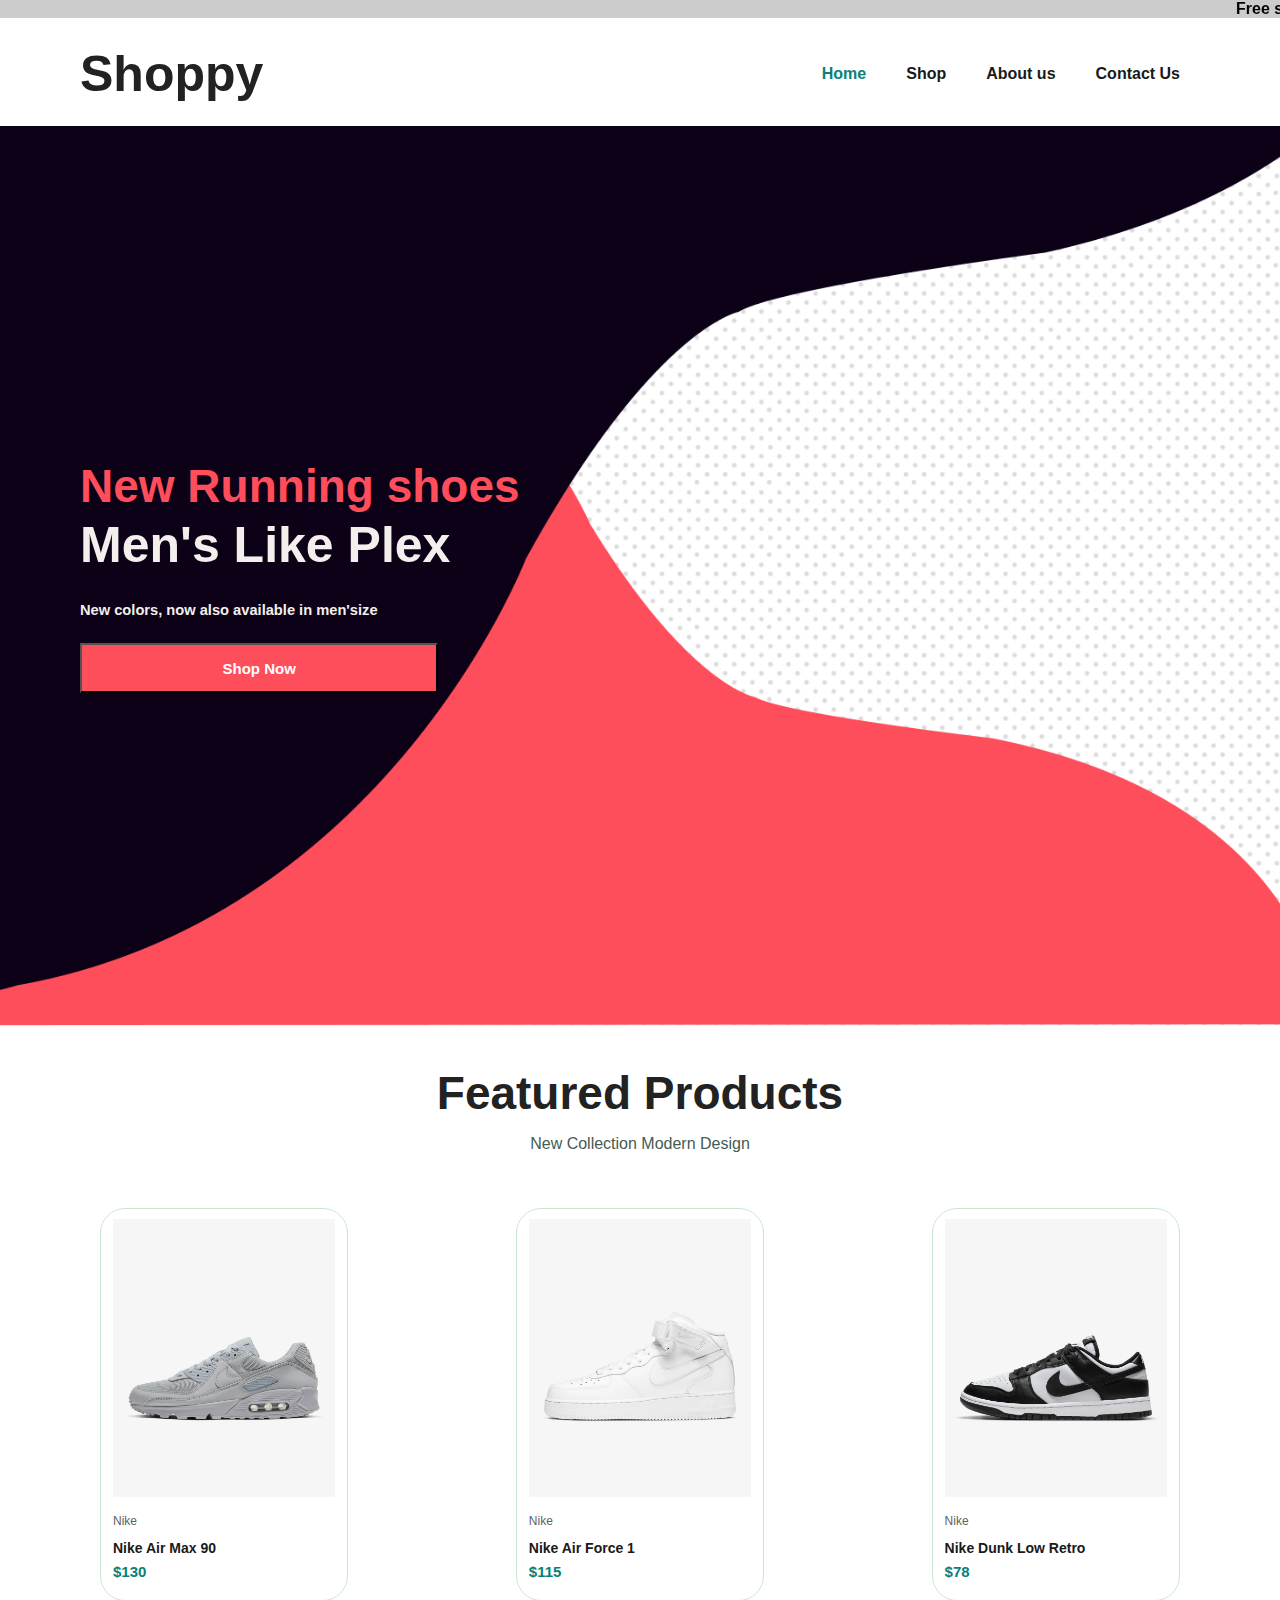
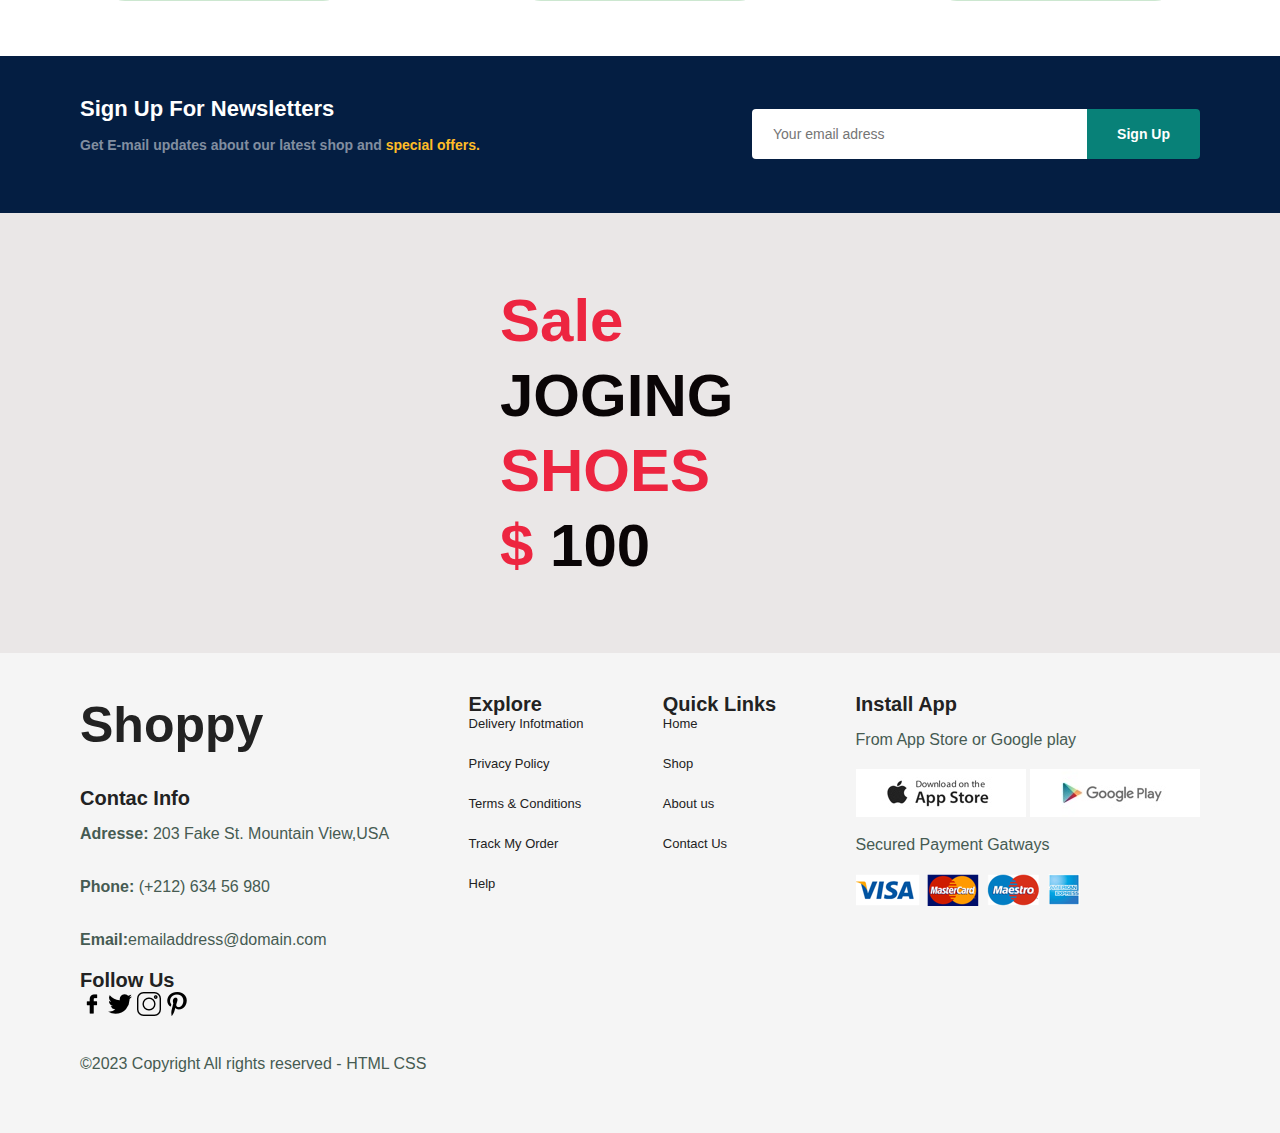
<file: index.html>
<!DOCTYPE html>
<html lang="en">
<head>
    <meta charset="UTF-8">
    <meta name="viewport" content="width=device-width, initial-scale=1.0">
    <title>Shoppy</title>
    <link rel="stylesheet" href="style.css">
    <link rel="stylesheet" href="https://cdnjs.cloudflare.com/ajax/libs/font-awesome/6.5.1/css/all.min.css">
</head>
<body>
    <div >
        <marquee class="d1" bgcolor="#ccc" loop="-1" scrollamount="5" width="100%"><strong>Free shipping</strong> on all orders over 30$  </marquee>    


    </div>
    <header id="header"><h1 href="#">Shoppy</h1>
        <div>
            <ul id="navbar">
                <li><a href="index.html" class="active">Home</a></li>
                <li><a href="shop.html">Shop</a></li>
                <li><a href="about.html">About us</a></li>
                <li><a href="contact.html">Contact Us</a></li>  
            </ul>
        </div>
        
    </header>
    
    <section id="main">
        <h2>New Running shoes</h2>
        <h1>Men's Like Plex</h1>
        <h6>New colors, now also available in men'size</h6>
        <button>Shop Now</button>
        <!--<div>
            <div class="shoes_img"><img src="images/running-shoes.png"></div>
        </div>-->
        
    </section>
     
 <!----Featured products--->
    <section id="featured">
        <h2>Featured Products</h2>
        <p>New Collection Modern Design</p>
        <div class="featured-container">
            <div class="product">
                <img src="images/pro1.webp">
                <div class="description">
                   <span>Nike</span>
                   <h5>Nike Air Max 90</h5>  
                   <h4>$130</h4>
                </div> 
            </div>
            <div class="product">
                <img src="images/pro4.webp">
                <div class="description">
                   <span>Nike</span>
                   <h5>Nike Air Force 1 </h5>  
                   <h4>$115</h4>
                </div>
            </div>
            <div class="product">
                <img src="images/pro5.webp">
                <div class="description">
                   <span>Nike</span>
                   <h5>Nike Dunk Low Retro</h5>  
                   <h4>$78</h4>
                </div>
            </div>
        </div>
    </section> 

    <section id="newsletter" class="section-p1">
        <div class="newstext">
            <h4>Sign Up For Newsletters</h4>
            <p>Get E-mail updates about our latest shop and <span>special offers.</span></p> 
        </div>
        <div class="form">
            <input type="text" placeholder="Your email adress">
            <button class="normal">Sign Up</button>
        </div>

    </section>

 <!----banner--->
    <section class="banner">
        <div class="row">
                <div class="col-md-4">
                    <div class="sale_text"><strong>Sale <br><span style="color: #0a0506;">JOGING</span> <br>SHOES</strong></div>
                    <div class="number_text"><strong>$ <span style="color: #0a0506">100</span></strong></div>
                </div>
        </div>
        
    </section>


    

 <!----Footer--->
 <footer class="section-foot">
    <div class="col">
        <h1 class="logo" href="logo.html">Shoppy</h1>
        <h4>Contac Info</h4>
        <p><strong>Adresse: </strong>203 Fake St. Mountain View,USA</p>
        <p><strong>Phone: </strong>(+212) 634 56 980</p>
        <p><strong>Email:</strong>emailaddress@domain.com</p>
        <div class="follow" >
            <h4>Follow Us</h4>
            <div class="icon">
                <img src="images/facebook.png">
                <img src="images/twitter.png">
                <img src="images/instagram.png">
                <img src="images/pinterest.png">
            </div>
        </div>
    </div>

    <div class="col">
        <h4>Explore</h4>
        <a href="#" >Delivery Infotmation</a>
        <a href="#">Privacy Policy</a>
        <a href="#">Terms & Conditions</a>
        <a href="#">Track My Order</a>
        <a href="#">Help</a>
    </div>

    <div class="col">
        <h4>Quick Links</h4>
        <a href="index.html" >Home</a>
        <a href="shop.html">Shop</a>
        <a href="about.html">About us</a>
        <a class="active" href="contact.html">Contact Us</a>
    </div>

    <div class="col install">
        <h4>Install App</h4>
        <p>From App Store or Google play</p>
        <div class="row">
            <img src="images/app.jpg" >
            <img src="images/play.jpg" >  
        </div>
        <p>Secured Payment Gatways</p>
        <img src="images/pay.png" >
    </div>

    <div class="copyright">
        <p>©2023 Copyright All rights reserved - HTML CSS</p>
    </div>
</footer> 


</body>
</html>
</file>
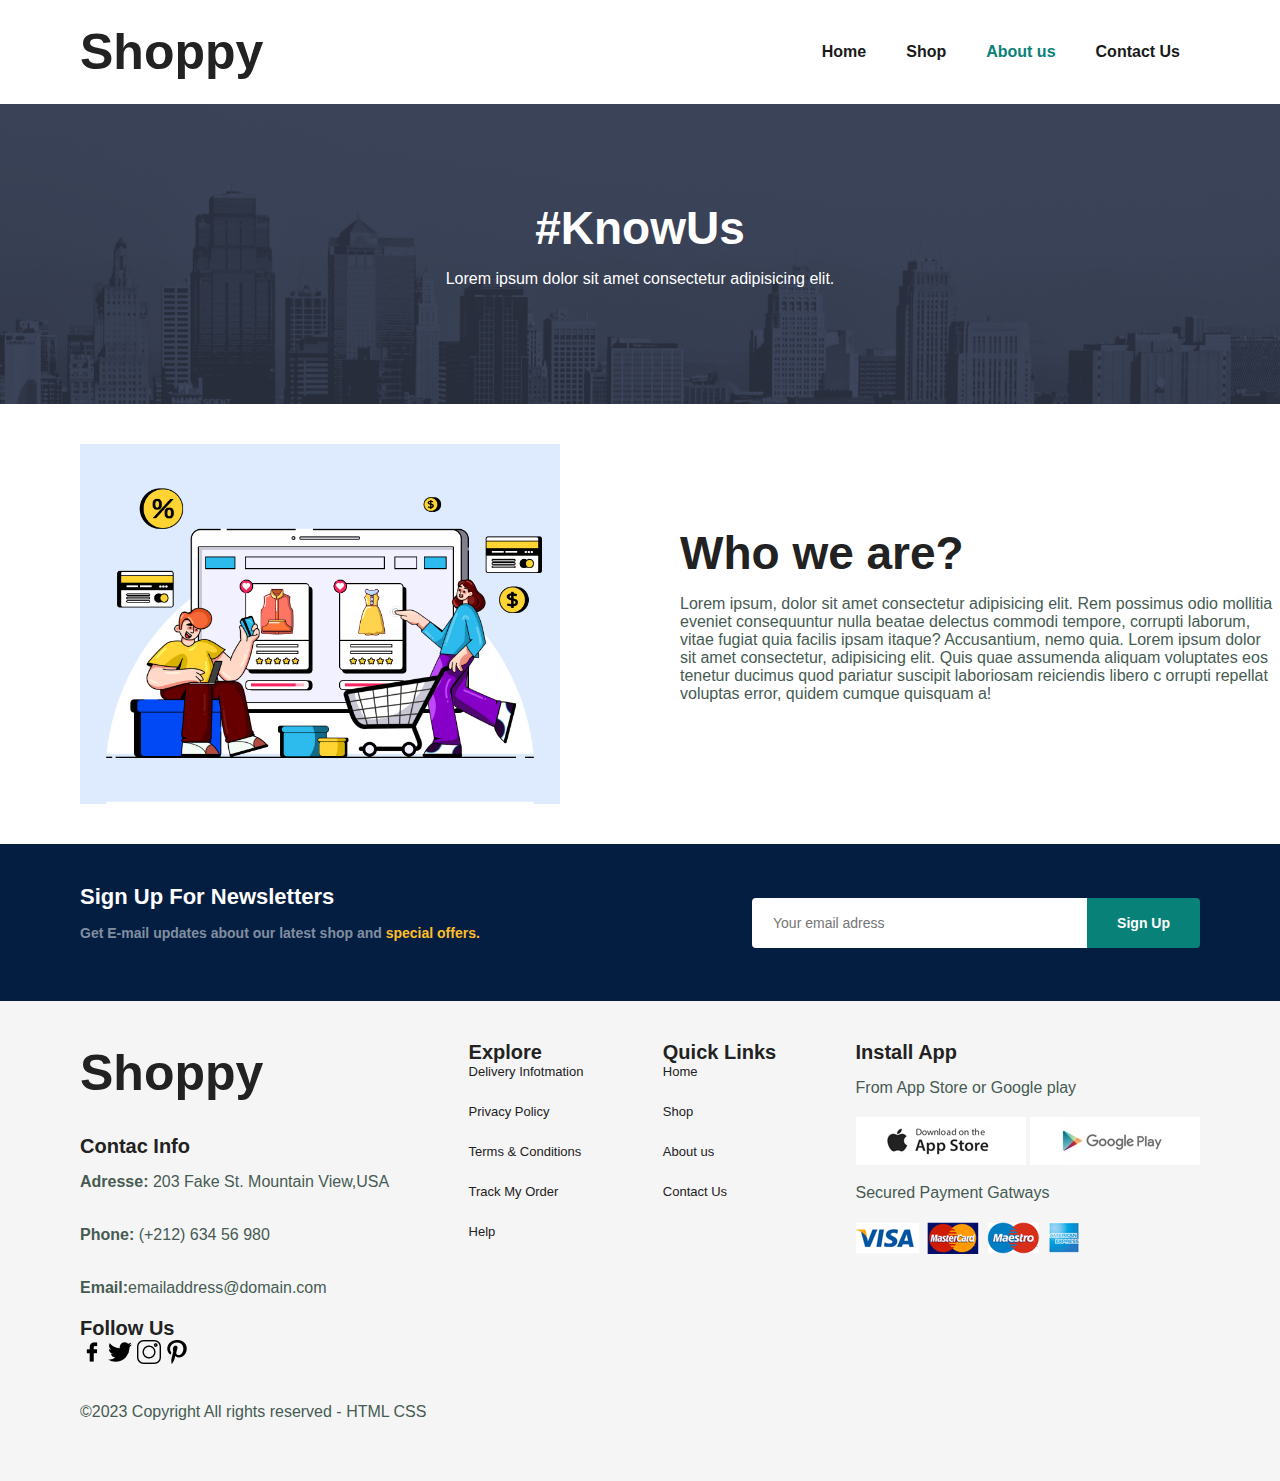
<file: about.html>
<!DOCTYPE html>
<html lang="en">
<head>
    <meta charset="UTF-8">
    <meta name="viewport" content="width=device-width, initial-scale=1.0">
    <title>Shoppy</title>
    <link rel="stylesheet" href="style.css">
    <link rel="stylesheet" href="https://cdnjs.cloudflare.com/ajax/libs/font-awesome/6.5.1/css/all.min.css">
</head>

<body>
    <header id="header">
        <h1 href="logo.html">Shoppy</h1>
        <div>
            <ul id="navbar">
                <li><a href="index.html" >Home</a></li>
                <li><a href="shop.html">Shop</a></li>
                <li><a class="active" href="about.html">About us</a></li>
                <li><a href="contact.html">Contact Us</a></li>
            </ul>
        </div>
        
    </header>

    <section id="page-header" class="about-header"> 
        <h2>#KnowUs</h2>
        <p>Lorem ipsum dolor sit amet consectetur adipisicing elit. </p>
    </section>

    <section id="about-head" class="sec-about">
        <img src="images/a6.jpg">
        <div>
            <h2>Who we are?</h2>
        
           <p>Lorem ipsum, dolor sit amet consectetur adipisicing elit. Rem possimus odio mollitia 
            eveniet consequuntur nulla beatae delectus commodi tempore, corrupti laborum, vitae 
            fugiat quia facilis ipsam itaque? Accusantium, nemo quia. 
            Lorem ipsum dolor sit amet consectetur, adipisicing elit. Quis quae assumenda aliquam 
            voluptates eos tenetur ducimus quod pariatur suscipit laboriosam reiciendis libero c
            orrupti repellat voluptas error, quidem cumque quisquam a!
         </p>
        </div>
    </section>

    <section id="newsletter" class="section-p1">
        <div class="newstext">
            <h4>Sign Up For Newsletters</h4>
            <p>Get E-mail updates about our latest shop and <span>special offers.</span></p> 
        </div>
        <div class="form">
            <input type="text" placeholder="Your email adress">
            <button class="normal">Sign Up</button>
        </div>

    </section>

    <footer class="section-foot">
        <div class="col">
            <h1 class="logo" href="logo.html">Shoppy</h1>
            <h4>Contac Info</h4>
            <p><strong>Adresse: </strong>203 Fake St. Mountain View,USA</p>
            <p><strong>Phone: </strong>(+212) 634 56 980</p>
            <p><strong>Email:</strong>emailaddress@domain.com</p>
            <div class="follow" >
                <h4>Follow Us</h4>
                <div class="icon">
                    <img src="images/facebook.png">
                    <img src="images/twitter.png">
                    <img src="images/instagram.png">
                    <img src="images/pinterest.png">
                </div>
            </div>
        </div>
    
        <div class="col">
            <h4>Explore</h4>
            <a href="#" >Delivery Infotmation</a>
            <a href="#">Privacy Policy</a>
            <a href="#">Terms & Conditions</a>
            <a href="#">Track My Order</a>
            <a href="#">Help</a>
        </div>
    
        <div class="col">
            <h4>Quick Links</h4>
            <a href="index.html" >Home</a>
            <a href="shop.html">Shop</a>
            <a href="about.html">About us</a>
            <a class="active" href="contact.html">Contact Us</a>
        </div>
    
        <div class="col install">
            <h4>Install App</h4>
            <p>From App Store or Google play</p>
            <div class="row">
                <img src="images/app.jpg" >
                <img src="images/play.jpg" >  
            </div>
            <p>Secured Payment Gatways</p>
            <img src="images/pay.png" >
        </div>
    
        <div class="copyright">
            <p>©2023 Copyright All rights reserved - HTML CSS</p>
        </div>
    </footer> 
</body>
</file>
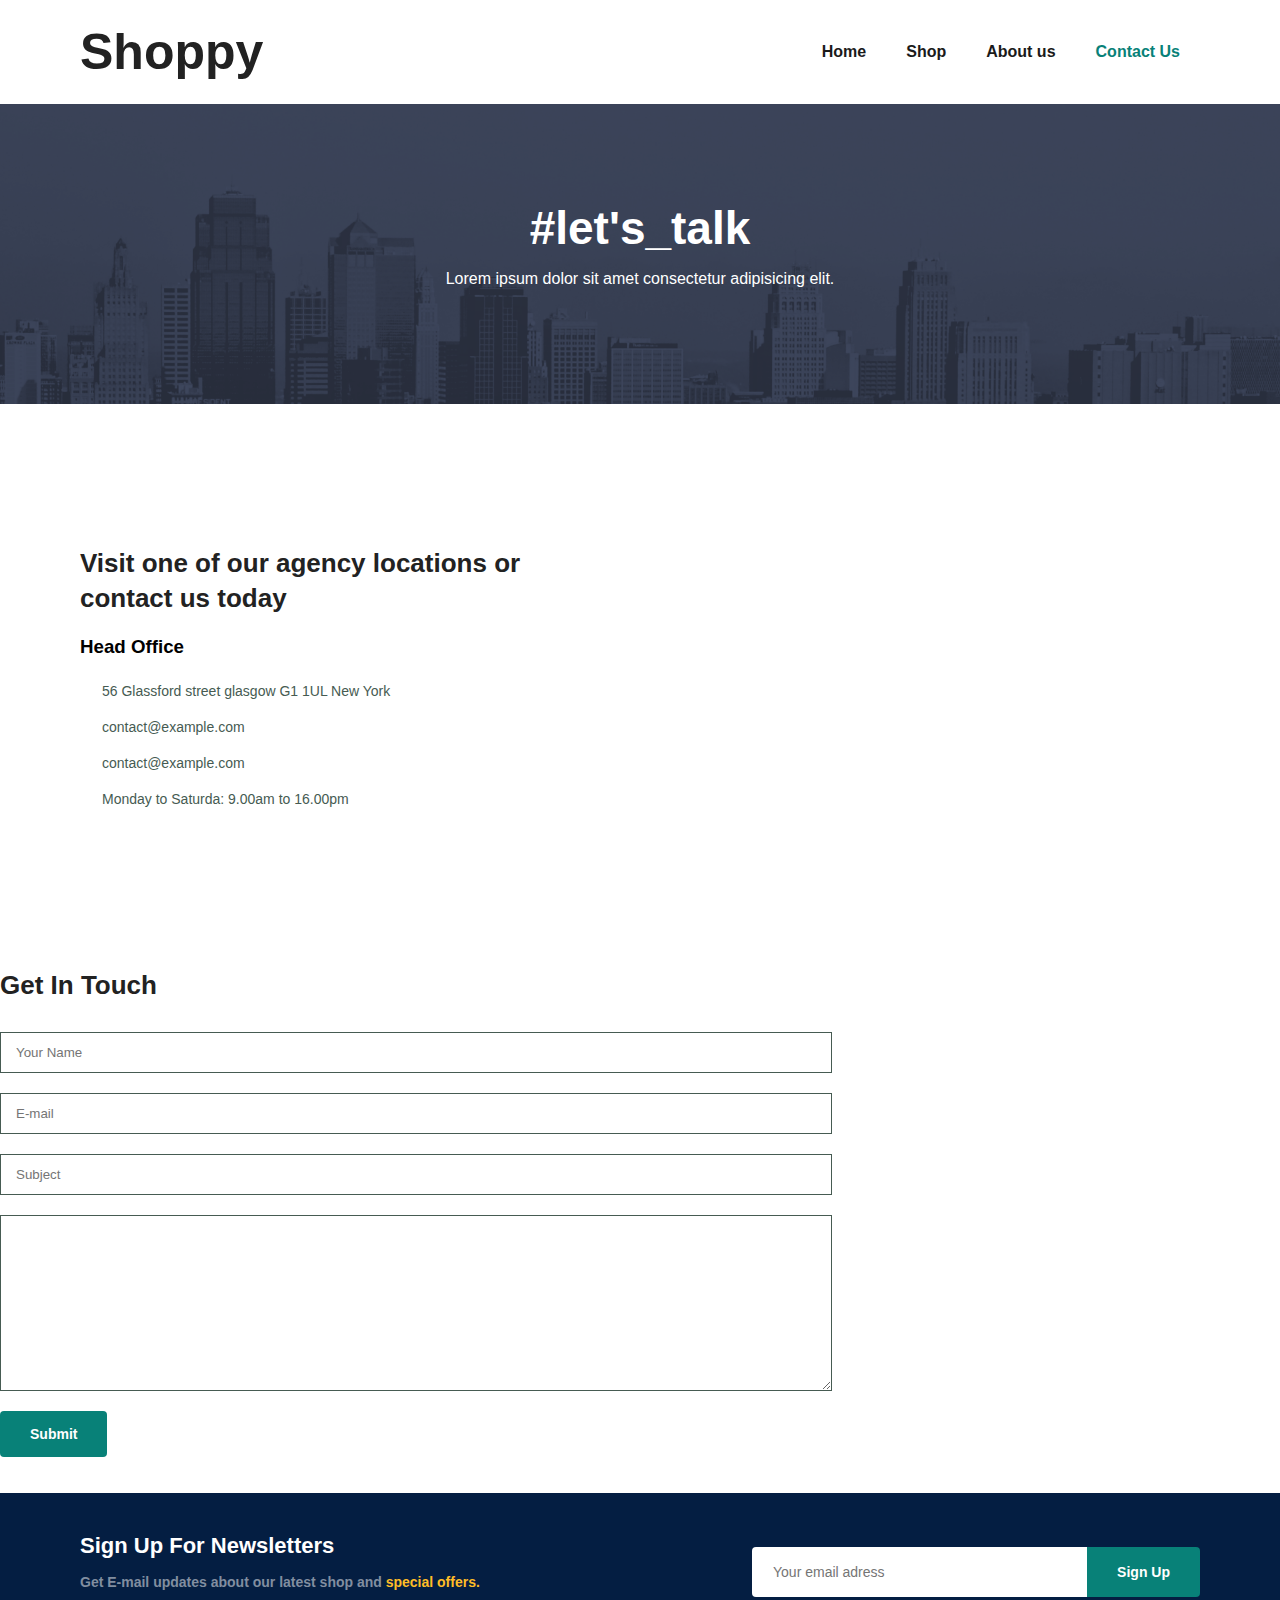
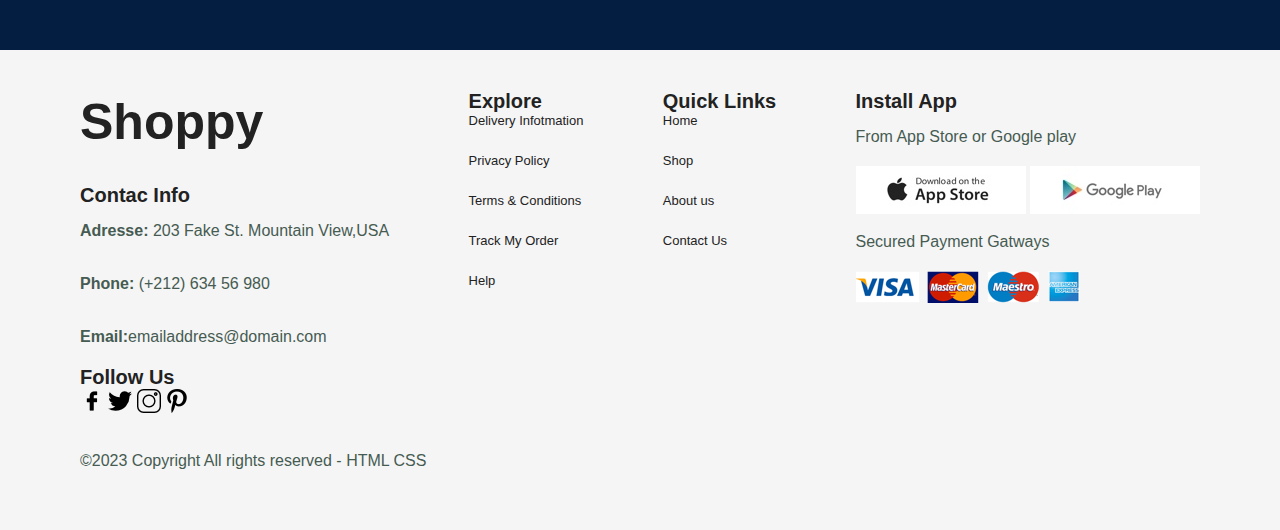
<file: contact.html>
<!DOCTYPE html>
<html lang="en">
<head>
    <meta charset="UTF-8">
    <meta name="viewport" content="width=device-width, initial-scale=1.0">
    <title>Shoppy</title>
    <link rel="stylesheet" href="style.css">
    <link rel="stylesheet" href="https://cdnjs.cloudflare.com/ajax/libs/font-awesome/6.5.1/css/all.min.css">
</head>
<bod>
    <header id="header">
        <h1 href="logo.html">Shoppy</h1>
        <div>
            <ul id="navbar">
                <li><a href="index.html">Home</a></li>
                <li><a href="shop.html">Shop</a></li>
                <li><a href="about.html">About us</a></li>
                <li><a class="active" href="contact.html">Contact Us</a></li>
            </ul>
        </div>
    </header>


    <section id="page-header" class="about-header"> 
        <h2>#let's_talk</h2>

        <p>Lorem ipsum dolor sit amet consectetur adipisicing elit. </p>
    </section>

    <section id="contact-details" class="section-p1">
        <div class="details">
            <h2>Visit one of our agency locations or contact us today</h2>
            <h3>Head Office</h3>
            <div>
                <li>
                    <i class="fal fa-map"></i>
                    <p>56 Glassford street glasgow G1 1UL New York</p>
                </li>
                <li>
                    <i class="fal fa-envelope"></i>
                    <p>contact@example.com</p>
                </li>
                <li>
                    <i class="fal fa-phone-alt"></i>
                    <p>contact@example.com</p>
                </li>
                <li>
                    <i class="fal fa-clock"></i>
                    <p>Monday to Saturda: 9.00am to 16.00pm</p>
                </li>
            </div>
        </div>

        <div class="map">
            <iframe src="https://www.google.com/maps/embed?pb=!1m14!1m8!1m3!1d6747.869994804467!2d-7.6253371763022955!3d33.60301616775338!3m2!1i1024!2i768!4f13.1!3m3!1m2!1s0xda7d3e21f223b99%3A0xfa17bca4023bdc87!2sMarina%20Shopping!5e0!3m2!1sen!2sma!4v1706608081728!5m2!1sen!2sma" width="600" height="450" style="border:0;" allowfullscreen="" loading="lazy" referrerpolicy="no-referrer-when-downgrade"></iframe>
        </div>

    </section>

    <section id="contact_section">
        <form>
            <h2>Get In Touch </h2>
            <input type="text" placeholder="Your Name">
            <input type="text" placeholder="E-mail">
            <input type="text" placeholder="Subject">
            <textarea maxlength="100" id="" cols="30" rows="10" placeholder="Your Message"> </textarea>
            <button class="normal">Submit</button><br><br>
        </form>
        
        
    </section>

    <section id="newsletter" class="section-p1">
        <div class="newstext">
            <h4>Sign Up For Newsletters</h4>
            <p>Get E-mail updates about our latest shop and <span>special offers.</span></p> 
        </div>
        <div class="form">
            <input type="text" placeholder="Your email adress">
            <button class="normal">Sign Up</button>
        </div>

    </section>

    

    <footer class="section-foot">
        <div class="col">
            <h1 class="logo" href="logo.html">Shoppy</h1>
            <h4>Contac Info</h4>
            <p><strong>Adresse: </strong>203 Fake St. Mountain View,USA</p>
            <p><strong>Phone: </strong>(+212) 634 56 980</p>
            <p><strong>Email:</strong>emailaddress@domain.com</p>
            <div class="follow" >
                <h4>Follow Us</h4>
                <div class="icon">
                    <img src="images/facebook.png">
                    <img src="images/twitter.png">
                    <img src="images/instagram.png">
                    <img src="images/pinterest.png">
                </div>
            </div>
        </div>
    
        <div class="col">
            <h4>Explore</h4>
            <a href="#" >Delivery Infotmation</a>
            <a href="#">Privacy Policy</a>
            <a href="#">Terms & Conditions</a>
            <a href="#">Track My Order</a>
            <a href="#">Help</a>
        </div>
    
        <div class="col">
            <h4>Quick Links</h4>
            <a href="index.html" >Home</a>
            <a href="shop.html">Shop</a>
            <a href="about.html">About us</a>
            <a class="active" href="contact.html">Contact Us</a>
        </div>
    
        <div class="col install">
            <h4>Install App</h4>
            <p>From App Store or Google play</p>
            <div class="row">
                <img src="images/app.jpg" >
                <img src="images/play.jpg" >  
            </div>
            <p>Secured Payment Gatways</p>
            <img src="images/pay.png" >
        </div>
    
        <div class="copyright">
            <p>©2023 Copyright All rights reserved - HTML CSS</p>
        </div>
    </footer>   
</body>
</file>
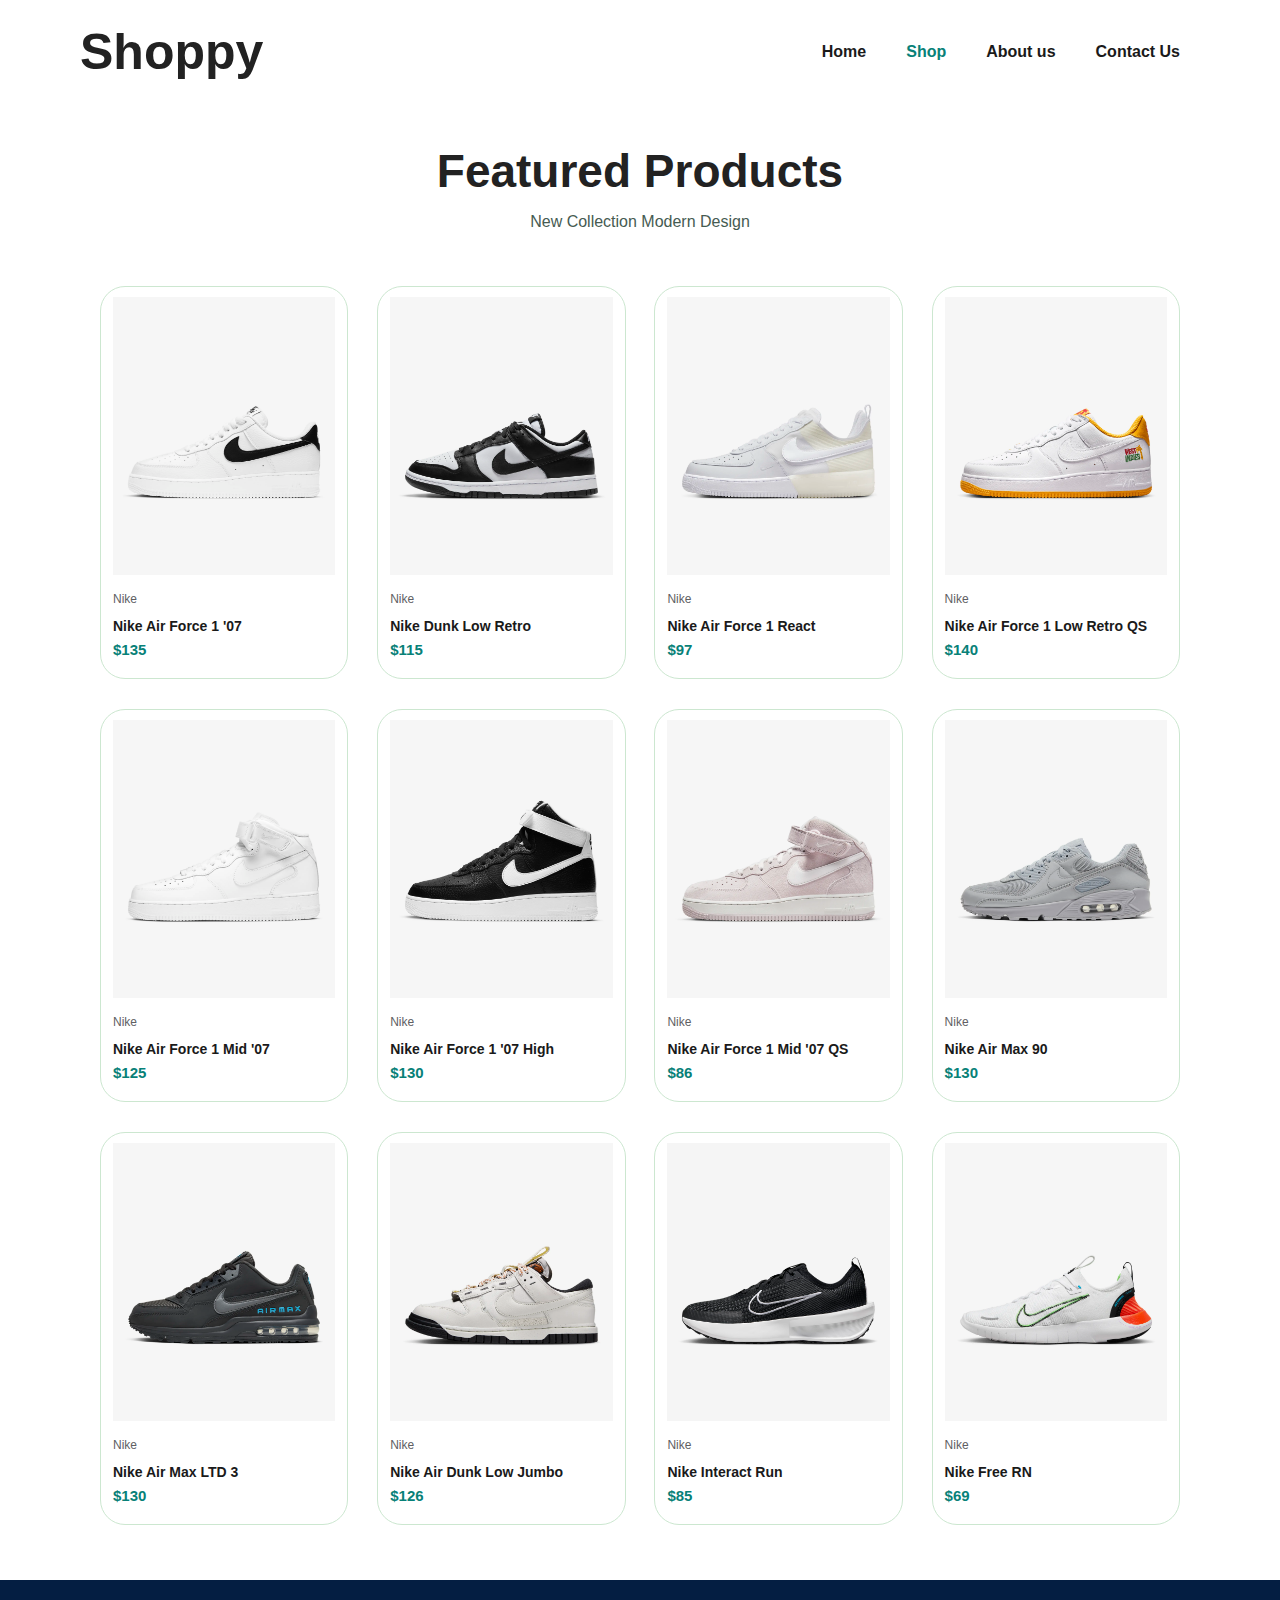
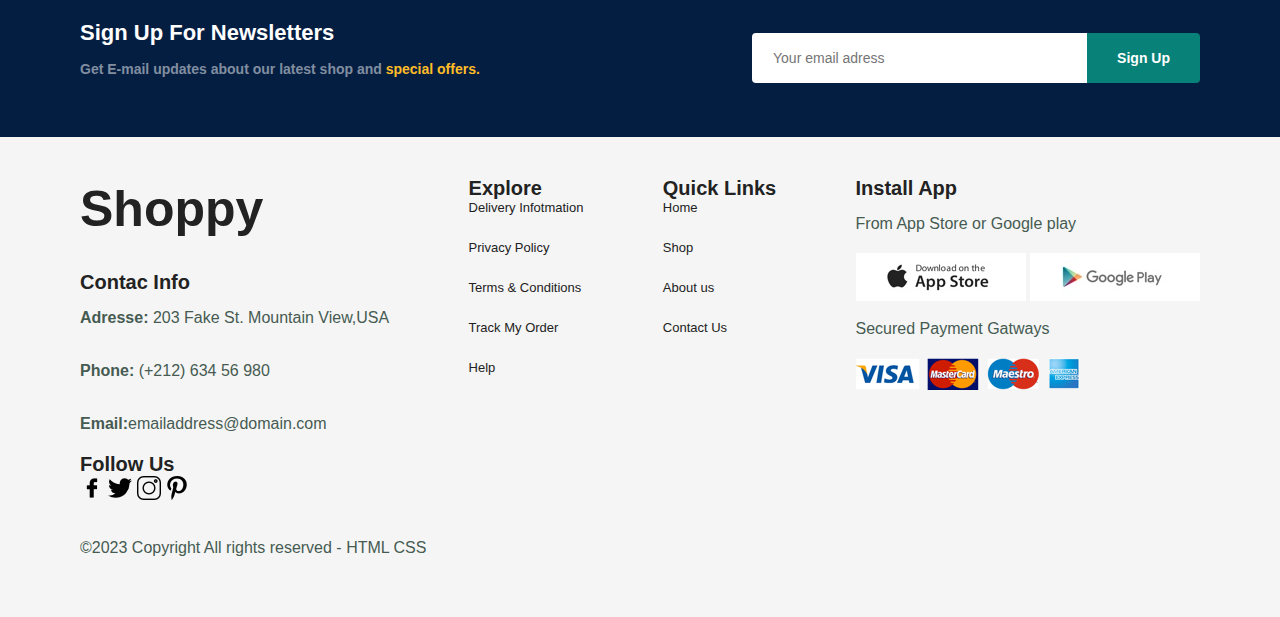
<file: shop.html>
<!DOCTYPE html>
<html lang="en">
<head>
    <meta charset="UTF-8">
    <meta name="viewport" content="width=device-width, initial-scale=1.0">
    <title>Shoppy</title>
    <link rel="stylesheet" href="style.css">
    <link rel="stylesheet" href="https://cdnjs.cloudflare.com/ajax/libs/font-awesome/6.5.1/css/all.min.css">
</head>

<body>

    <header id="header">
        <h1 href="logo.html">Shoppy</h1>
        <div>
            <ul id="navbar">
                <li><a href="index.html">Home</a></li>
                <li><a class="active" href="shop.html">Shop</a></li>
                <li><a href="about.html">About us</a></li>
                <li><a href="contact.html">Contact Us</a></li>
            </ul>
        </div>
        
    </header>
    <!----Featured products--->
    <section id="featured">
        <h2>Featured Products</h2>
        <p>New Collection Modern Design</p>
        <div class="featured-container">
            <div class="product" onclick="window.location.href='sproduct.html'">
                <img src="images/pro01.png">
                <div class="description">
                   <span>Nike</span>
                   <h5>Nike Air Force 1 '07 </h5>  
                   <h4>$135</h4>
                </div> 
            </div>
            <div class="product">
                <img src="images/pro02.png">
                <div class="description">
                   <span>Nike</span>
                   <h5>Nike Dunk Low Retro</h5>  
                   <h4>$115</h4>
                </div>
            </div>
            <div class="product">
                <img src="images/pro03.webp">
                <div class="description">
                   <span>Nike</span>
                   <h5>Nike Air Force 1 React</h5>  
                   <h4>$97</h4>
                </div>
            </div>
            <div class="product">
                <img src="images/pro04.webp">
                <div class="description">
                   <span>Nike</span>
                   <h5>Nike Air Force 1 Low Retro QS</h5>  
                   <h4>$140</h4>
                </div> 
            </div>
            <div class="product">
                <img src="images/pro05.webp">
                <div class="description">
                   <span>Nike</span>
                   <h5>Nike Air Force 1 Mid '07</h5>  
                   <h4>$125</h4>
                </div> 
            </div>
            <div class="product">
                <img src="images/pro06.webp">
                <div class="description">
                   <span>Nike</span>
                   <h5>Nike Air Force 1 '07 High</h5>  
                   <h4>$130</h4>
                </div> 
            </div>
            <div class="product">
                <img src="images/pro07.webp">
                <div class="description">
                   <span>Nike</span>
                   <h5>Nike Air Force 1 Mid '07 QS</h5>  
                   <h4>$86</h4>
                </div> 
            </div>
            <div class="product">
                <img src="images/pro08.webp">
                <div class="description">
                   <span>Nike</span>
                   <h5>Nike Air Max 90</h5>  
                   <h4>$130</h4>
                </div> 
            </div>
            <div class="product">
                <img src="images/pro09.webp">
                <div class="description">
                   <span>Nike</span>
                   <h5>Nike Air Max LTD 3</h5>  
                   <h4>$130</h4>
                </div> 
            </div>
            <div class="product">
                <img src="images/pro10.webp">
                <div class="description">
                   <span>Nike</span>
                   <h5>Nike Air Dunk Low Jumbo</h5>  
                   <h4>$126</h4>
                </div> 
            </div>
            <div class="product">
                <img src="images/pro11.jpg">
                <div class="description">
                   <span>Nike</span>
                   <h5>Nike Interact Run</h5>  
                   <h4>$85</h4>
                </div> 
            </div>
            <div class="product">
                <img src="images/pro12.webp">
                <div class="description">
                   <span>Nike</span>
                   <h5>Nike Free RN </h5>  
                   <h4>$69</h4>
                </div> 
            </div>
        </div>
    </section> 

    <section id="newsletter" class="section-p1">
        <div class="newstext">
            <h4>Sign Up For Newsletters</h4>
            <p>Get E-mail updates about our latest shop and <span>special offers.</span></p> 
        </div>
        <div class="form">
            <input type="text" placeholder="Your email adress">
            <button class="normal">Sign Up</button>
        </div>

    </section>


    <!----Footer--->
     
    <footer class="section-foot">
        <div class="col">
            <h1 class="logo" href="logo.html">Shoppy</h1>
            <h4>Contac Info</h4>
            <p><strong>Adresse: </strong>203 Fake St. Mountain View,USA</p>
            <p><strong>Phone: </strong>(+212) 634 56 980</p>
            <p><strong>Email:</strong>emailaddress@domain.com</p>
            <div class="follow" >
                <h4>Follow Us</h4>
                <div class="icon">
                    <img src="images/facebook.png">
                    <img src="images/twitter.png">
                    <img src="images/instagram.png">
                    <img src="images/pinterest.png">
                </div>
            </div>
        </div>
    
        <div class="col">
            <h4>Explore</h4>
            <a href="#" >Delivery Infotmation</a>
            <a href="#">Privacy Policy</a>
            <a href="#">Terms & Conditions</a>
            <a href="#">Track My Order</a>
            <a href="#">Help</a>
        </div>
    
        <div class="col">
            <h4>Quick Links</h4>
            <a href="index.html" >Home</a>
            <a href="shop.html">Shop</a>
            <a href="about.html">About us</a>
            <a class="active" href="contact.html">Contact Us</a>
        </div>
    
        <div class="col install">
            <h4>Install App</h4>
            <p>From App Store or Google play</p>
            <div class="row">
                <img src="images/app.jpg" >
                <img src="images/play.jpg" >  
            </div>
            <p>Secured Payment Gatways</p>
            <img src="images/pay.png" >
        </div>
    
        <div class="copyright">
            <p>©2023 Copyright All rights reserved - HTML CSS</p>
        </div>
    </footer> 
</body>
</file>
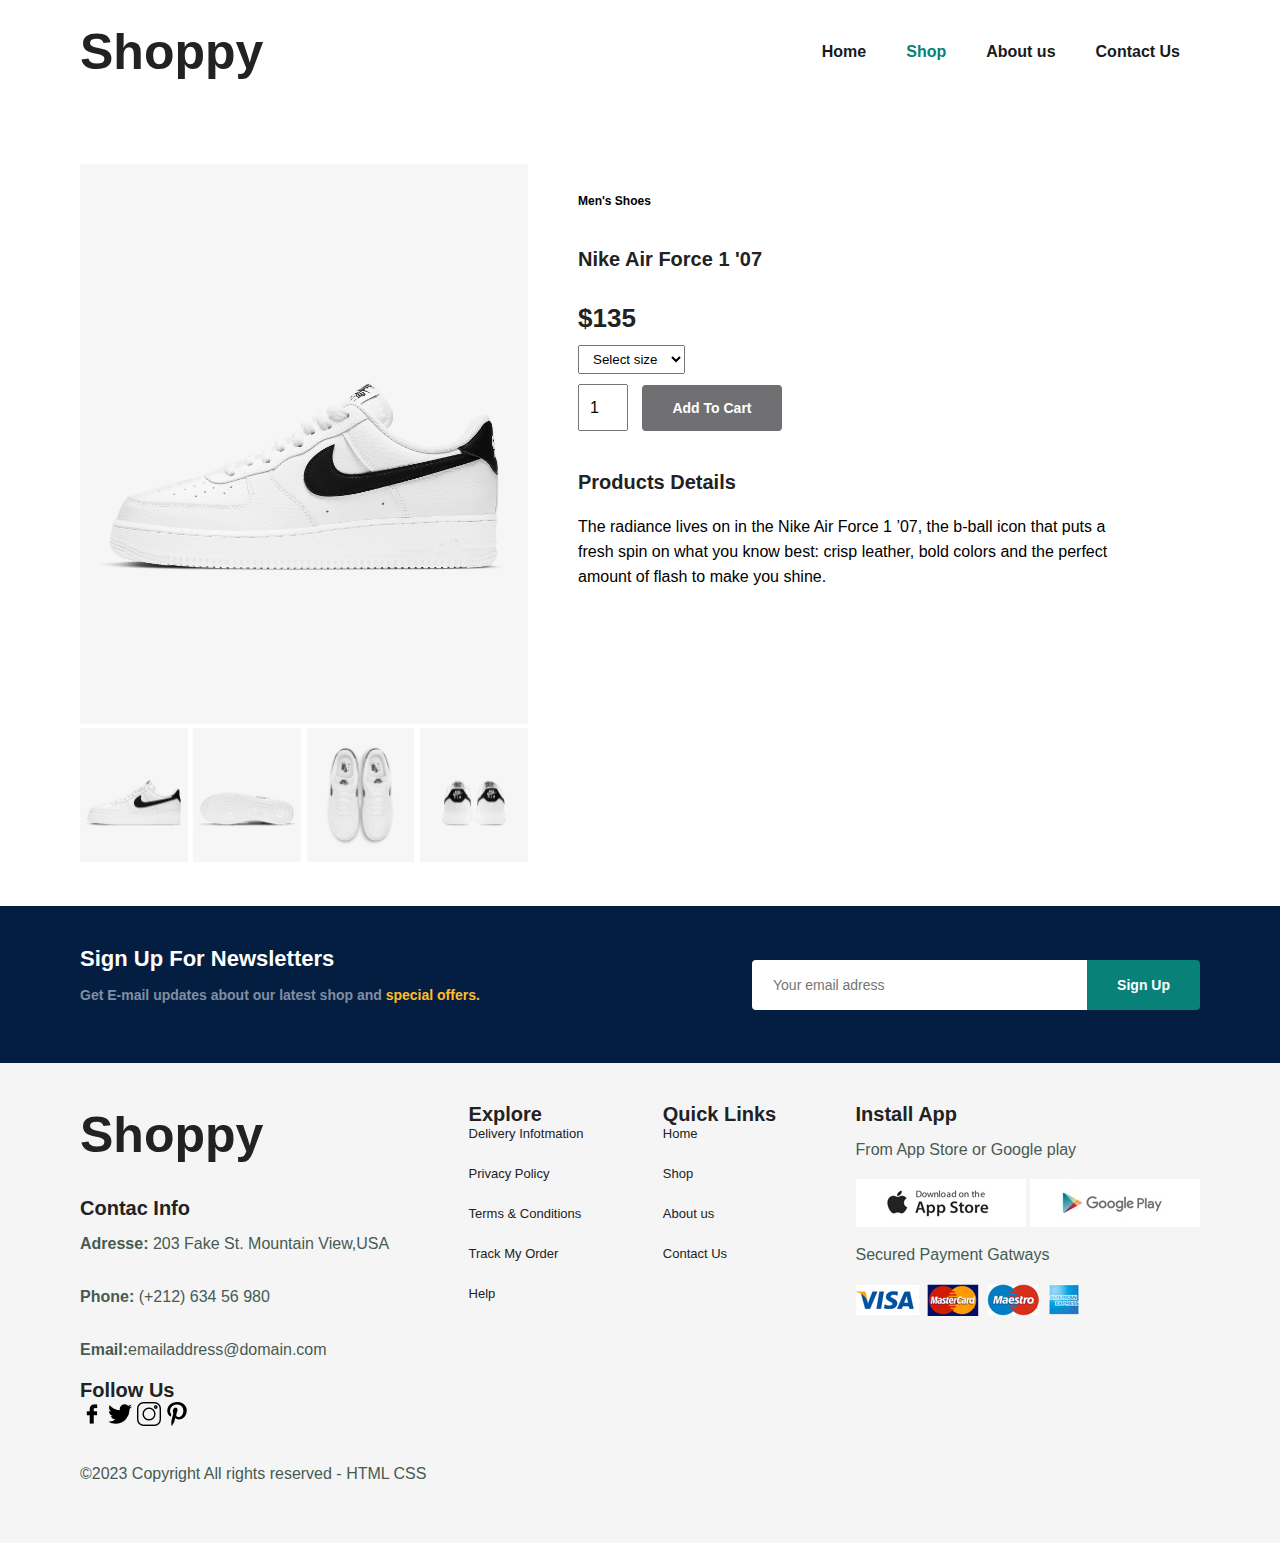
<file: sproduct.html>
<!DOCTYPE html>
<html lang="en">
<head>
    <meta charset="UTF-8">
    <meta name="viewport" content="width=device-width, initial-scale=1.0">
    <title>Shoppy</title>
    <link rel="stylesheet" href="style.css">
    <link rel="stylesheet" href="https://cdnjs.cloudflare.com/ajax/libs/font-awesome/6.5.1/css/all.min.css">
</head>

<body>

    <header id="header">
        <h1 href="logo.html">Shoppy</h1>
        <div>
            <ul id="navbar">
                <li><a href="index.html">Home</a></li>
                <li><a class="active" href="shop.html">Shop</a></li>
                <li><a href="about.html">About us</a></li>
                <li><a href="contact.html">Contact Us</a></li>
            </ul>
        </div>
        
    </header>

    <section id="prodetails" class="section-p1">
        <div class="single-pro-image">
            <img src="images/products/pic01.webp" width="100%" id="MainImg" alt="">
            <div class="small-img-group">
                <div class="small-img-col">
                    <img src="images/products/pic01.webp" width="100%" class="small-img" alt="">
                </div>
                <div class="small-img-col">
                    <img src="images/products/pic11.webp" width="100%" class="small-img" alt="">
                </div>
                <div class="small-img-col">
                    <img src="images/products/pic12.webp" width="100%" class="small-img" alt="">
                </div>
                <div class="small-img-col">
                    <img src="images/products/pic13.webp" width="100%" class="small-img" alt="">
                </div>
            </div>
        </div>

        <div class="single-pro-details">
            <h6>Men's Shoes</h6>
            <h4>Nike Air Force 1 '07</h4>
            <h2>$135</h2>
            <select>
                <option>Select size</option>
                <option>42</option>
                <option>41</option>
                <option>40</option>
                <option>39</option>
            </select>
            <input type="number" value="1">
            <button class="normal">Add To Cart</button>
            <h4>Products Details</h4>
            <span>
                The radiance lives on in the Nike Air Force 1 ’07, the b-ball icon that puts a fresh spin on what you know best: crisp leather, bold colors and the perfect amount of flash to make you shine.
            </span>
        </div>

    </section>

    <section id="newsletter" class="section-p1">
        <div class="newstext">
            <h4>Sign Up For Newsletters</h4>
            <p>Get E-mail updates about our latest shop and <span>special offers.</span></p> 
        </div>
        <div class="form">
            <input type="text" placeholder="Your email adress">
            <button class="normal" >Sign Up</button>
        </div>

    </section>

    <!----Footer--->
     
    <footer class="section-foot">
    <div class="col">
        <h1 class="logo " href="logo.html">Shoppy</h1>
        <h4>Contac Info</h4>
        <p><strong>Adresse: </strong>203 Fake St. Mountain View,USA</p>
        <p><strong>Phone: </strong>(+212) 634 56 980</p>
        <p><strong>Email:</strong>emailaddress@domain.com</p>
        <div class="follow" >
            <h4>Follow Us</h4>
            <div class="icon">
                <img src="images/facebook.png">
                <img src="images/twitter.png">
                <img src="images/instagram.png">
                <img src="images/pinterest.png">
            </div>
        </div>
    </div>

    <div class="col">
        <h4>Explore</h4>
        <a href="#" >Delivery Infotmation</a>
        <a href="#">Privacy Policy</a>
        <a href="#">Terms & Conditions</a>
        <a href="#">Track My Order</a>
        <a href="#">Help</a>
    </div>

    <div class="col">
        <h4>Quick Links</h4>
        <a href="index.html" >Home</a>
        <a href="shop.html">Shop</a>
        <a href="about.html">About us</a>
        <a class="active" href="contact.html">Contact Us</a>
    </div>

    <div class="col install">
        <h4>Install App</h4>
        <p>From App Store or Google play</p>
        <div class="row">
            <img src="images/app.jpg" >
            <img src="images/play.jpg" >  
        </div>
        <p>Secured Payment Gatways</p>
        <img src="images/pay.png" >
    </div>

    <div class="copyright">
        <p>©2023 Copyright All rights reserved - HTML CSS</p>
    </div>
    </footer> 

    <script>
        var MainImg = document.getElementById("MainImg");
        var smallimg = document.getElementsByClassName("small-img")

        smallimg[0].onclick = function(){
            MainImg.src = smallig[0].src;
        }
        smallimg[1].onclick = function(){
            MainImg.src = smallig[1].src;
        }
        smallimg[2].onclick = function(){
            MainImg.src = smallig[2].src;
        }
        smallimg[3].onclick = function(){
            MainImg.src = smallig[3].src;
        }
    </script>
    
</body>
</html>
</file>
<file: style.css>
*{
    padding: 0;
    margin: 0;
    box-sizing: border-box;
    scroll-behavior: smooth;
    font-family: "Spartan", sans-serif;
}
body {
    width: 100%;
  }
/* Global Styles */

h1 {
    font-size: 50px;
    line-height: 64px;
    color: #222;
  }
  
  h2 {
    font-size: 46px;
    line-height: 54px;
    color: #222;
  }
  
  h4 {
    font-size: 20px;
    color: #222;
  }
  
  h6 {
    font-weight: 700;
    font-size: 12px;
  }

body{width: 100%;}

.above-header{
    width: 100%;
    padding: 1px;
    text-align: center;
    background-color: #f5f5f5;
}
.p-header{
    text-align:center;
    width: 100%;
    background-color: #f5f5f5;
    animation-name: taille;
    animation-duration: 3s;
    animation-timing-function: ease;
    animation-iteration-count: infinite;
}
@keyframes taille{
    from{
        margin-left: 100%;
        width:300%;
    }
   to{
    margin-left:0%;
    width:100%;
}
} 


#header{
    background-color: #ffffff; /*change to black*/
    width: 100%;
    position: fixed;
    display: flex;
    align-items: center;
    justify-content: space-between;
    padding: 20px 80px;
    /*box-shadow: 0 5px 15px rgb(0, 0, 0,06);*/
    z-index: 999;
    position: sticky;
    top: 0;
    left: 0;
}

#navbar{  /*align it in one row*/
    display: flex;
    align-items: center;
    justify-content: center;
}
#navbar li {
    list-style: none;
    padding: 0 20px;
    position: relative;
}
#navbar li a {
    text-decoration: none;
    font-size: 16px;
    font-weight: 600;
    color: #1a1a1a;   /*change to white*/
    transition: 0,3s ease;
}
#navbar li a:hover,
#navbar li a.active {
    color: #088178;
}


/*#nbar li a.hover::after,
#nbar li a.active::after{
    content: "";
    width: 30%;
    height: 2px;
    color: #088178;
    position: absolute;
    bottom: -4px;
    left: 20px;
}*/

/*.shoes_img{ width: 100%; float: left; padding-top: 30px; }*/
#main{
    background-image: url(images/banner.png);
    height: 900px;
    width: 100%;
    background-size: cover; 
    background-position: top 25% right 0;
    padding: 0 80px;
    display: flex;
    flex-direction: column;
    align-items: flex-start;
    justify-content: center;
}

#main h6 {
    padding-top: 25px;
    padding-bottom: 25px;
    color: #f2efed;
    font-size: 11pt;
}
#main h1{
    color: #f2efed;
}
#main h2{
    color: #ff4d5b;
}
#main button {
    width: 32%;
	height: 50px;
	color: #ffffff;
	background-color: #ff4e5b;
	color: #ffffff;
	font-size: 16pt;
    background-repeat: no-repeat;
    cursor: pointer;
    font-weight: 700;
    font-size: 15px;
}



#featured {
    text-align: center;
    padding: 40px 100px;
}

#featured .featured-container{
    display: flex;
    justify-content: space-between;
    padding-top: 20px;
    flex-wrap: wrap;
}

#featured .product { 
    width: 23%;
    padding: 10px 12px;
    border: 1px solid #cce7d0;
    border-radius: 25px;
    margin: 15px 0;
    transition: 0.2s ease;
    position: relative;
}
#featured .product:hover {
    box-shadow: 20px 20px 30px rgba(0, 0, 0, 0.06);
}
#featured .product img {
    width: 100%;
    background-color: whitesmoke;
    
}
#featured .product .description {
    text-align: start;
    padding: 10px 0;
}
#featured .product .description span{
    color: #606063;
    font-size: 12px;
}
#featured .product .description h5{
    padding-top: 11px;
    color: #1a1a1a;
    font-size: 14px; 
}
#featured .product .description h4{
    padding-top: 7px;
    font-size: 15px;
    color: #088178;
}
#featured .product .cart{
    width: 40px;
    height: 40px;
    line-height: 40px;
    border-radius: 50px;
    background-color: #e8f6ea;  
    color: #088178;
    border: 1px solid;
    position: absolute;
    bottom: 20px;
    right: 10px;
}




/*banner*/
.banner{ width: 100%; float: left; padding-top: 0px;}
.banner {
    width: 100%;
    float: left;
    background-color: #eae7e7;
    height: auto;
    padding-top: 70px;
    background-size: 100%;
    padding-bottom: 70px;
}
/*.shoes-img3{ width: 100%; float: left; text-align: left;
    margin-left: 50px;   
}*/
.collection_text{ 
    width: 100%; 
    float: left; 
    color: #ffffff; 
    text-align: center; 
    font-weight: bold; 
    font-size: 40px; 
    background-color: #db5660;
    padding: 30px 0px;  
}

.sale_text{
	width: 100%;
	float: left;
	font-size: 45pt;
	color: #ed2540;
	line-height: 75px;
}

.number_text{
	width: 100%;
	float: left;
	font-size: 45pt;
	color: #ed2540;
	line-height: 75px;
}
.col-md-4{
    margin-left: 500px;

}

/* newsletter*/
#newsletter{
    display: flex;
    justify-content: space-between;
    flex-wrap: wrap;
    align-items: center;
    background-image: url(images/banner.png);
    background-repeat: no-repeat;
    background-position: 100px 200px;
    background-color: #041e42;
}

#newsletter h4{
    font-size: 22px;
    font-weight: 700;
    color: #fff;
}
#newsletter p{
    font-size: 14px;
    font-weight: 600;
    color: #818ea0;
}
#newsletter p span{
    color: #ffbd27;
}
#newsletter  input{
    height: 3.125rem;
    padding: 0 1.25rem;
    font-size: 14px;
    width: 100%;
    border: 1px solid transparent;
    border-radius: 4px;
    outline: none;
    border-top-right-radius: 0;
    border-bottom-right-radius: 0;
}
#newsletter button{
    background-color: #088178;
    color: #fff;
    white-space: nowrap;
    border-top-left-radius: 0;
    border-bottom-left-radius: 0;
}

#newsletter .form{
    display: flex;
    width: 40%;
}
.section-p1 {
    padding: 40px 80px;
  }




/*foot*/
/*.section-foot{
    padding: 40px 80px;
  }

footer{
    display: flex;
    flex-wrap: wrap;
    justify-content: space-between;
}
p {
    font-size: 16px;
    color: #465b52;
    margin: 15px 0 20px 0;
  }
footer .col{
    display: flex;
    flex-direction: column;
    align-items: flex-start;
    margin-bottom: 20px;
}
footer .logo{
    margin-bottom: 30px;
}
footer .h4{
    font-size: 14px;
    padding-bottom: 20px;
}
footer p{
    font-size: 13px;
    margin: 0 0 8px 0;
}
footer a{
    font-size: 13px;
    text-decoration: none;
    color: #222;
    margin-bottom: 10px;
}
footer .follow i{
    color: #465b52;
    padding-right: 4px;
    cursor: piointer;
} 
footer .install .row img{
    border: 1px solid #088178;
    border-radius: 6px;
}
footer .install  img{
    margin: 10px 0 15px 0;
}  
footer .follow i:hover,
footer a:hover{
    color: #088178;
}
footer .copyroght{
    width: 100%;
    text-align: center;
}*/

p {
    font-size: 16px;
    color: #465b52;
    margin: 15px 0 20px 0;
  }
.section-foot{
    padding: 40px 80px;
    background-color: whitesmoke;
    
}
footer{
    display: flex;
    flex-wrap: wrap;
    justify-content: space-between;
}
footer .col{
    display: flex;
    flex-direction: column;
    align-items: flex-start;
    margin-bottom: 20px;
}
footer .logo{
    margin-bottom: 30px;
}
footer .h4{
    font-size: 14px;
    padding-bottom: 20px;
}

footer p{
    font-size: 16px;
    color: #465b52;
    margin: 15px 0 20px 0;
}
footer a{
    font-size: 13px;
    text-decoration: none;
    color: #222;
    margin-bottom: 25px;
}

/*about*/
#page-header{
    background-image: url(images/abot-banner.png);
    width: 100%;
    height: 300px;
    background-size: cover;
    display: flex;
    justify-content: center;
    text-align: center;
    flex-direction: column;
    padding: 14px;
}
#page-header h2,
#page-header p{
    color: #ffff;
}

#about-head img{
    width: 50%;
    height: auto;
    padding: 40px 80px;
}
#about-head{
    display: flex;
    align-items: center;
}
#about-head div{
    padding-left: 40px;
}

/*contact*/

#contact-details{
    display: flex;
    align-items: center;
    justify-content: space-between;
}
#contact-details .details{
    width: 40%;

}
#contact-details .details span{
    font-size: 12px;
}
#contact-details .details h2{
    font-size: 26px;
    line-height: 35px;
    padding: 20px 0;
}
#contact-details .details h3{
    font-size: 16;
    padding-bottom: 15px;
}
#contact-details .details li{
    list-style: none;
    display: flex;
    padding: 10px 0;

}
#contact-details .details li i{
    font-size: 14px;
    padding-right: 22px;
}
#contact-details .details li p{
    margin: 0;
    font-size: 14px;
}


#contact_section form{
    width: 65%;
    display: flex;
    flex-direction: column;
    align-items: flex-start;
}
#contact_section form h2{
    font-size: 26px;
    padding: 20px 0;
}
#contact_section form input,
#contact_section form textarea{
    width: 100%;
    padding: 12px 15px;
    outline: none;
    margin-bottom: 20px;
    border: 1px solid #465b52;
}


#contact_section form button{
    background-color: #088178;
    color: #fff;
    padding-bottom: 10px 15px 30px;

}
#contact_section form button:hover{
    background-color: #fff;
    color: #088178;

}


.normal{
    font-size: 14px;
    font-weight: 600;
    padding: 15px 30px;
    background-color: #fff;
    color: #000;
    border-radius: 4px;
    cursor: pointer;
    border: none;
    outline: none;
    transition: 0.2s;
}
.normal:hover {
    background-color: #fff;
}
/*
@keyframes name{
    from{
        margin-left: 100%;
        width:300%;
    }
   to{
    margin-left:0%;
    width:100%;
   }
}*/



/*single product*/

#prodetails{
    display: flex;
    margin-top: 20px;
}
#prodetails .single-pro-image{
    width: 40%;
    margin-right: 50px;
}

.small-img-group{
    display: flex;
    justify-content: space-between;
}
.small-img-col{
    flex-basis: 24%;
    cursor: pointer;
}


#prodetails .single-pro-details{
    width: 50%;
    padding-top: 30px;
}

#prodetails .single-pro-details h4{
    padding: 40px 0 20px 0;
}
#prodetails .single-pro-details h2{
    font-size: 26px;
}
#prodetails .single-pro-details select{
    display: block;
    padding: 5px 10px;
    margin-bottom: 10px;
}
#prodetails .single-pro-details input{
    width: 50px;
    height: 47px;
    padding-left: 10px;
    font-size: 16px;
    margin-right: 10px;
}
#prodetails .single-pro-details input :focus{
    outline: none;
}

#prodetails .single-pro-details button{
    background-color: #707072;
    color: #ffffff;
}
#prodetails .single-pro-details button:hover{
    background-color: #088178;
    color: #ffffff;
}#prodetails .single-pro-details span{
    line-height: 25px;
}
</file>
